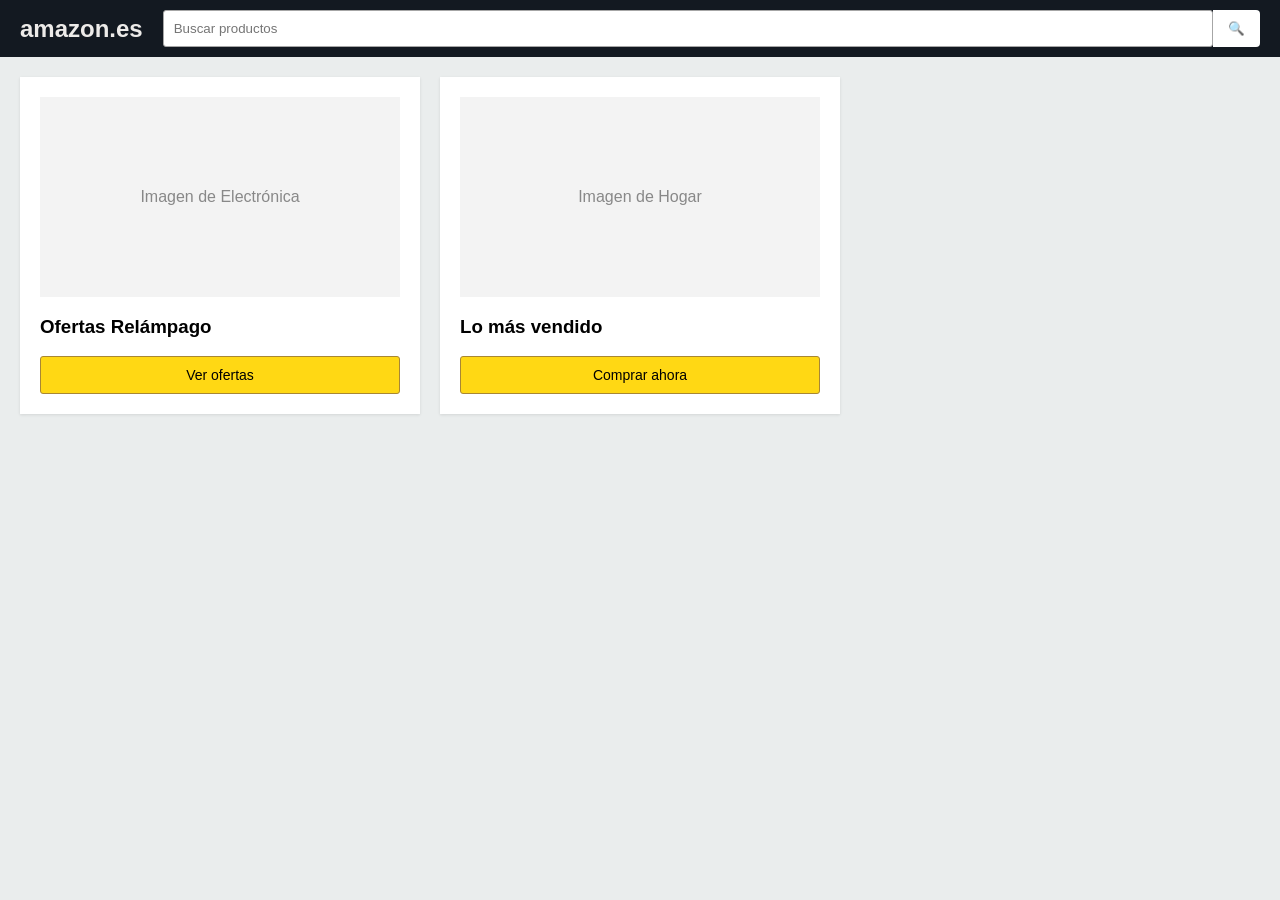
<file: amazon.html/index.html>
<!DOCTYPE html>
<html lang="es">
<head>
    <meta charset="UTF-8">
    <title>Amazon - Inicio</title>
    <link rel="stylesheet" href="styles.css">
</head>
<body>

    <header>
        <a href="index.html" class="logo">amazon.es</a>
        <div class="search-bar">
            <input type="text" placeholder="Buscar productos">
            <button>🔍</button>
        </div>
    </header>

    <main class="main-container">
        <article class="product-card">
            <div class="product-image">Imagen de Electrónica</div>
            <h3>Ofertas Relámpago</h3>
            <button class="btn-amazon" style="background-color: #ffd814;">Ver ofertas</button>
        </article>

        <article class="product-card">
            <div class="product-image">Imagen de Hogar</div>
            <h3>Lo más vendido</h3>
            <button class="btn-amazon" style="background-color: #ffd814;">Comprar ahora</button>
        </article>
    </main>

</body>
</html>
</file>
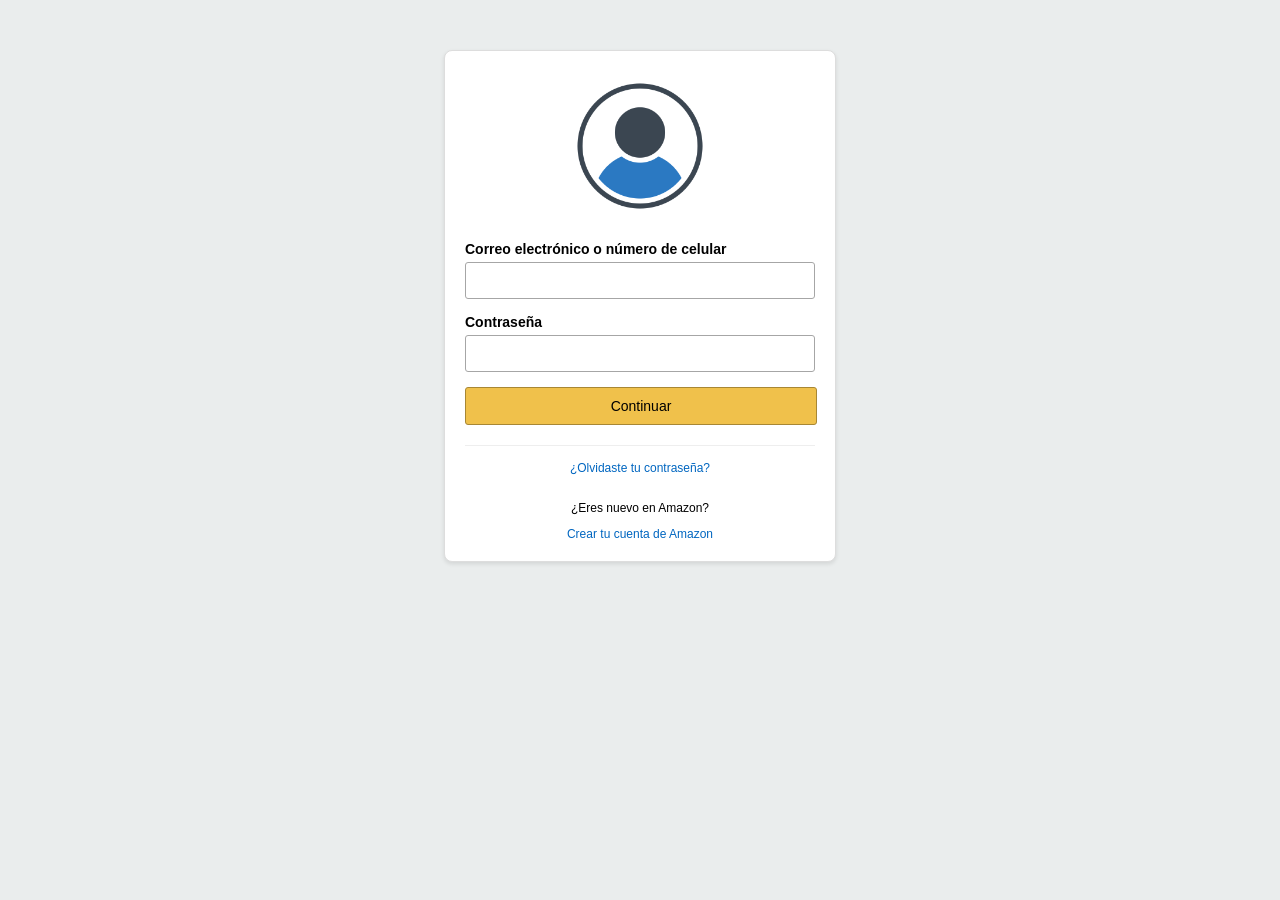
<file: amazon.html/CodigoAmazon.html>
<!DOCTYPE html>
<html lang="es">
<head>
    <meta charset="UTF-8">
    <title>Login - Amazon</title>
    <link rel="stylesheet" href="styles.css">
</head>
<body>

<div class="login-container">
        <div class="login-box">
            <!-- Aquí reemplazas 'perfil.jpg' por el nombre de tu imagen -->
            <div class="profile-img-container">
                <img src="perfil.png" alt="Foto de perfil" class="profile-img-file">
            </div>
            <form>
                <div class="field">
                    <label>Correo electrónico o número de celular</label>
                    <input type="text">
                </div>
                <div class="field">
                    <label>Contraseña</label>
                    <input type="password">
                </div>
                <a href="index.html" class="btn-amazon">Continuar</a>
            </form>

            <div class="links">
                <a href="#">¿Olvidaste tu contraseña?</a><br><br>
                <p>¿Eres nuevo en Amazon?</p>
                <a href="#">Crear tu cuenta de Amazon</a>
            </div>
        </div>
    </div>

</body>
</html>
</file>
<file: amazon.html/styles.css>
body {
    font-family: Arial, sans-serif;
    margin: 0;
    padding: 0;
    background-color: #eaeded;
}

header {
    background-color: #131921;
    color: white;
    padding: 10px 20px;
    display: flex;
    align-items: center;
}
.profile-img-container {
    text-align: center;  
    margin-bottom: 20px;  
}

.profile-img-file {
    width: 150px;         
    height: auto;         
    display: block;
    margin: 0 auto;       
}
.logo {
    font-size: 24px;
    font-weight: bold;
    color: #edebe9;
    margin-right: 20px;
    text-decoration: none;
}

.search-bar {
    flex-grow: 1;
    display: flex;
}

.search-bar input {
    width: 100%;
    padding: 10px;
    border: none;
    border-radius: 4px 0 0 4px;
}

.search-bar button {
    padding: 10px 15px;
    background-color: #ffffff;
    border: none;
    border-radius: 0 4px 4px 0;
    cursor: pointer;
}

/* Contenedor de Login */
.login-container {
    display: flex;
    justify-content: center;
    padding-top: 50px;
}

.login-box {
    border: 1px solid #ddd;
    padding: 20px;
    width: 350px;
    border-radius: 8px;
    background-color: white;
    box-shadow: 0 2px 4px rgba(0,0,0,0.1);
}



.field {
    margin-bottom: 15px;
}

label {
    display: block;
    font-size: 14px;
    font-weight: bold;
    margin-bottom: 5px;
}

input[type="text"], input[type="password"] {
    width: 100%;
    padding: 10px;
    box-sizing: border-box;
    border: 1px solid #a6a6a6;
    border-radius: 3px;
}

.btn-amazon {
    display: block;
    width: 100%;
    padding: 10px 0;
    background-color: #f0c14b;
    border: 1px solid #a88734;
    border-radius: 3px;
    text-align: center;
    text-decoration: none;
    color: black;
    font-size: 14px;
    cursor: pointer;
}

.btn-amazon:hover {
    background-color: #e2b02a;
}


.main-container {
    padding: 20px;
    display: grid;
    grid-template-columns: repeat(auto-fill, minmax(300px, 1fr));
    gap: 20px;
}

.product-card {
    background: white;
    padding: 20px;
    box-shadow: 0 1px 3px rgba(0,0,0,0.1);
}

.product-image {
    background-color: #f3f3f3;
    height: 200px;
    margin-bottom: 15px;
    display: flex;
    align-items: center;
    justify-content: center;
    color: #888;
}

.links {
    margin-top: 20px;
    font-size: 12px;
    text-align: center;
    border-top: 1px solid #eee;
    padding-top: 15px;
}

.links a {
    color: #0066c0;
    text-decoration: none;
}
</file>
